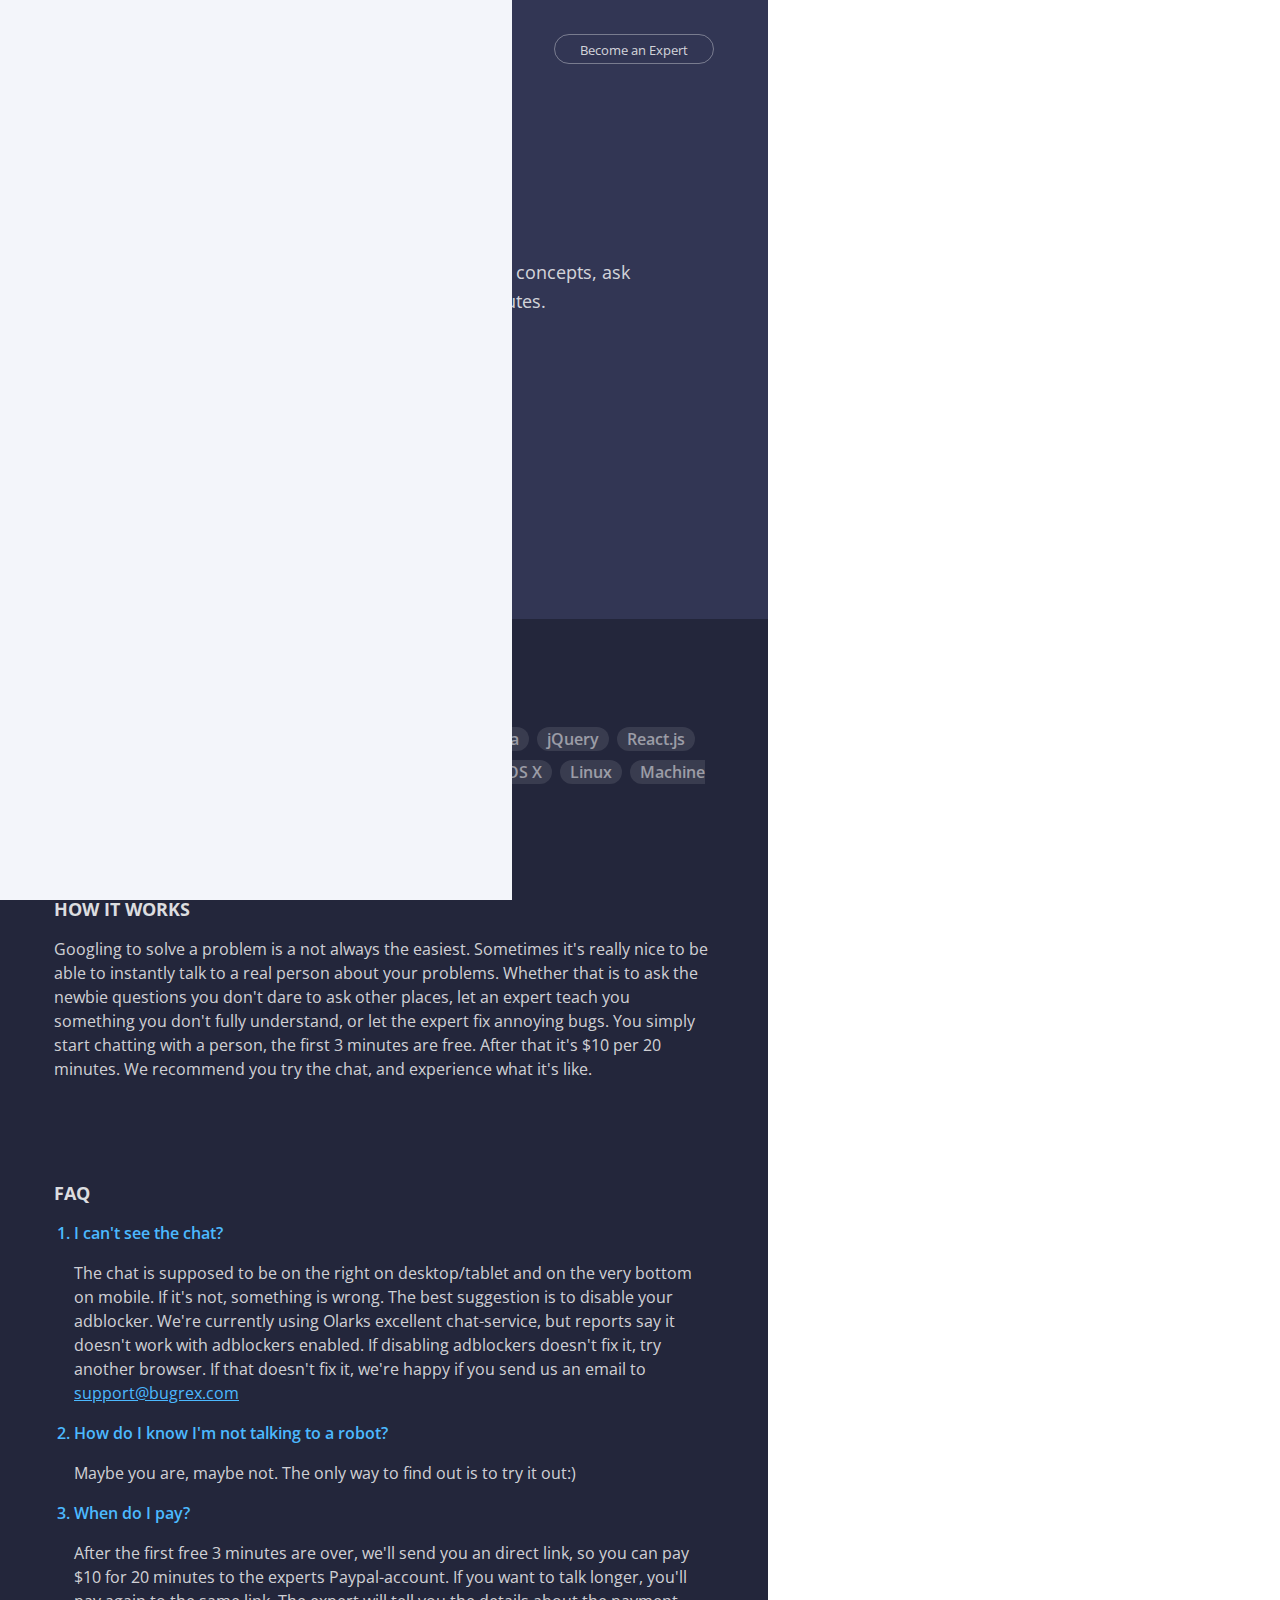
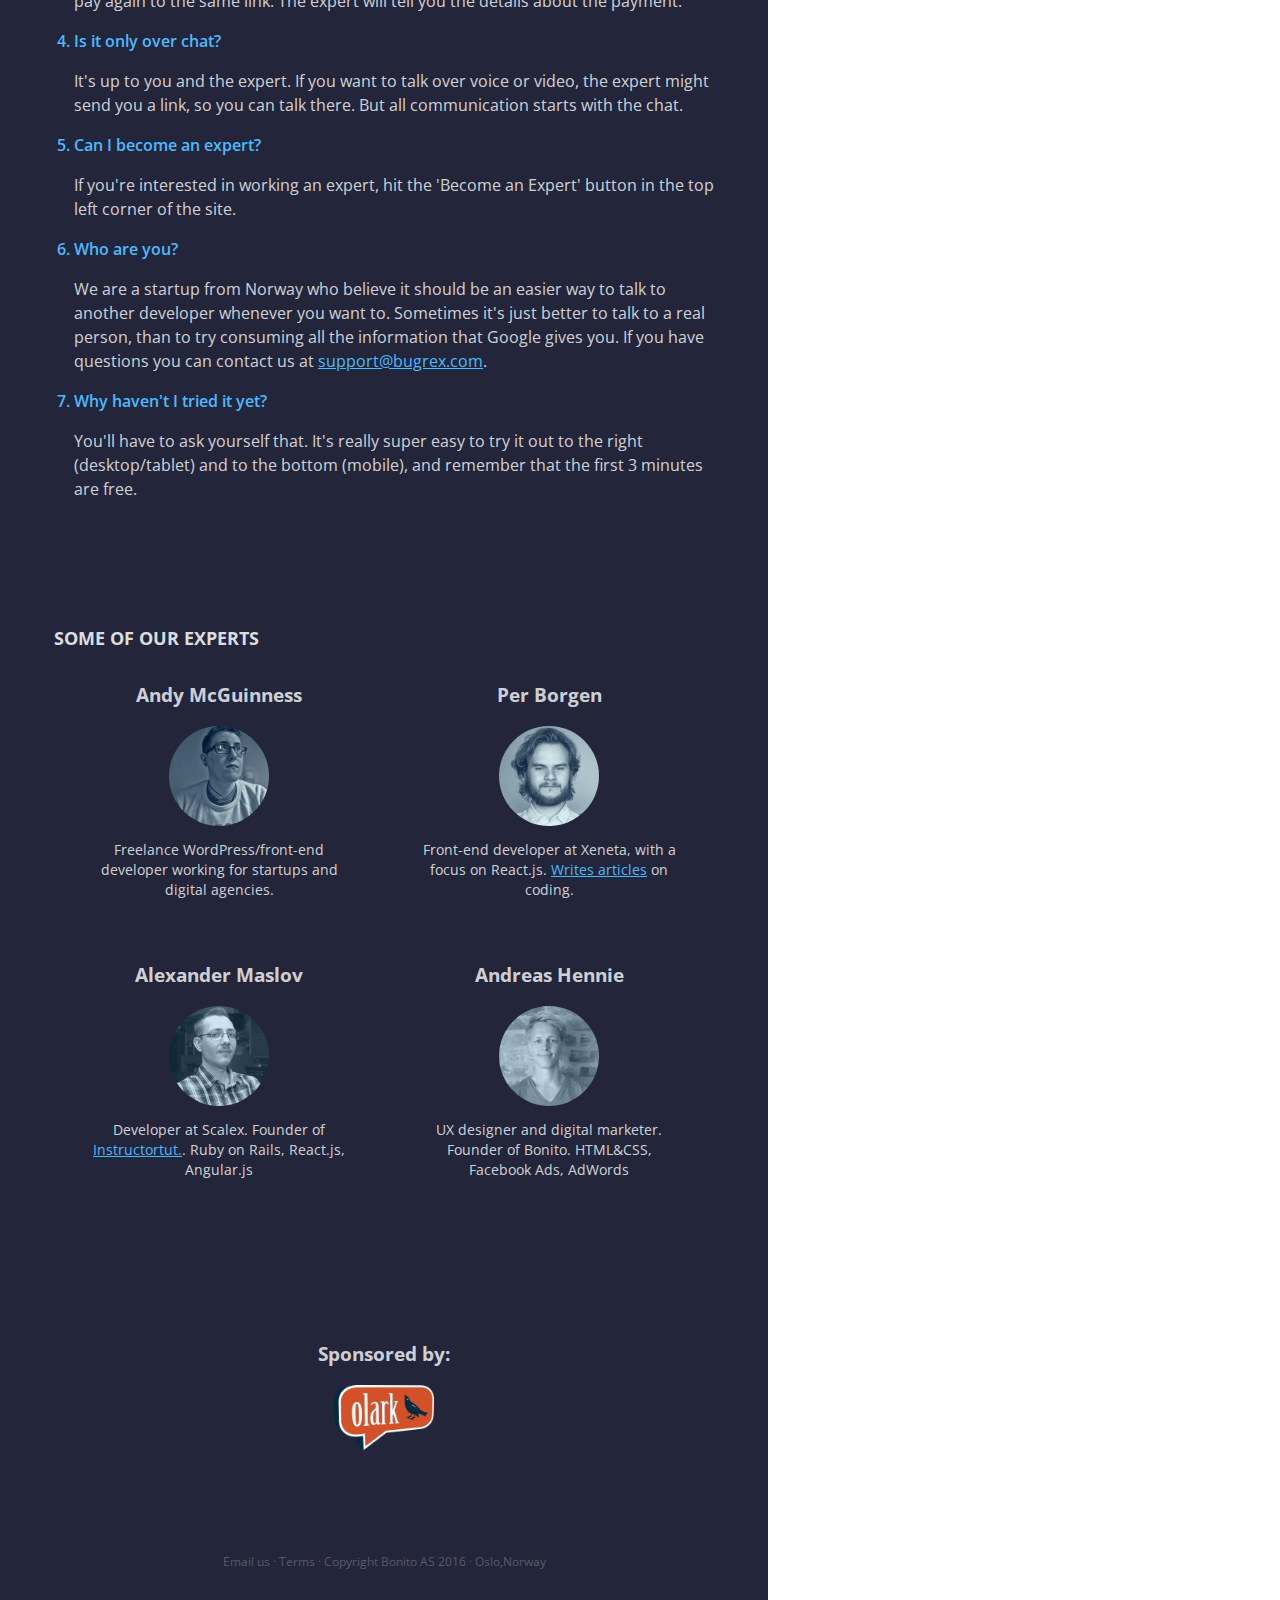
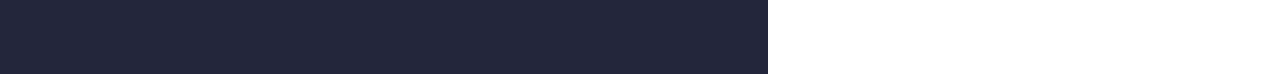
<file: index.html>
<!doctype html>
<html lang="en">
<head>
  <meta charset="utf-8">
  <title>BugRex: Fix HTML, CSS and JS bugs with live chat</title>
  <meta name="description" content="BugRex is where your bugs and software issues come to die. We instantly hook you up with someone who knows how to fix your issue, so that you can continue on with your project.">
  <meta name="viewport" content="width=device-width, initial-scale=1">
  <link rel="stylesheet" href="stylesheets/css/application.css">
  <link rel="shortcut icon" href="favicon.ico" type="image/x-icon">
  <link rel="icon" href="/images/favicon.ico" type="image/x-icon">
  <!-- begin olark code -->
<script data-cfasync="false" type='text/javascript'>/*<![CDATA[*/
window.olark||(function(c){var f=window,d=document,l=f.location.protocol=="https:"?"https:":"http:",z=c.name,r="load";var nt=function(){
f[z]=function(){
(a.s=a.s||[]).push(arguments)};var a=f[z]._={
},q=c.methods.length;while(q--){(function(n){f[z][n]=function(){
f[z]("call",n,arguments)}})(c.methods[q])}a.l=c.loader;a.i=nt;a.p={
0:+new Date};a.P=function(u){
a.p[u]=new Date-a.p[0]};function s(){
a.P(r);f[z](r)}f.addEventListener?f.addEventListener(r,s,false):f.attachEvent("on"+r,s);var ld=function(){function p(hd){
hd="head";return["<",hd,"></",hd,"><",i,' onl' + 'oad="var d=',g,";d.getElementsByTagName('head')[0].",j,"(d.",h,"('script')).",k,"='",l,"//",a.l,"'",'"',"></",i,">"].join("")}var i="body",m=d[i];if(!m){
return setTimeout(ld,100)}a.P(1);var j="appendChild",h="createElement",k="src",n=d[h]("div"),v=n[j](d[h](z)),b=d[h]("iframe"),g="document",e="domain",o;n.style.display="none";m.insertBefore(n,m.firstChild).id=z;b.frameBorder="0";b.id=z+"-loader";if(/MSIE[ ]+6/.test(navigator.userAgent)){
b.src="javascript:false"}b.allowTransparency="true";v[j](b);try{
b.contentWindow[g].open()}catch(w){
c[e]=d[e];o="javascript:var d="+g+".open();d.domain='"+d.domain+"';";b[k]=o+"void(0);"}try{
var t=b.contentWindow[g];t.write(p());t.close()}catch(x){
b[k]=o+'d.write("'+p().replace(/"/g,String.fromCharCode(92)+'"')+'");d.close();'}a.P(2)};ld()};nt()})({
loader: "static.olark.com/jsclient/loader0.js",name:"olark",methods:["configure","extend","declare","identify"]});
/* custom configuration goes here (www.olark.com/documentation) */
 olark.configure('box.inline', true);
olark.identify('2115-606-10-6991');/*]]>*/</script><noscript><a href="https://www.olark.com/site/2115-606-10-6991/contact" title="Contact us" target="_blank">Questions? Feedback?</a> powered by <a href="http://www.olark.com?welcome" title="Olark live chat software">Olark live chat software</a></noscript>

<!-- end olark code -->
  <script type="text/javascript">
    !function(){var analytics=window.analytics=window.analytics||[];if(!analytics.initialize)if(analytics.invoked)window.console&&console.error&&console.error("Segment snippet included twice.");else{analytics.invoked=!0;analytics.methods=["trackSubmit","trackClick","trackLink","trackForm","pageview","identify","reset","group","track","ready","alias","page","once","off","on"];analytics.factory=function(t){return function(){var e=Array.prototype.slice.call(arguments);e.unshift(t);analytics.push(e);return analytics}};for(var t=0;t<analytics.methods.length;t++){var e=analytics.methods[t];analytics[e]=analytics.factory(e)}analytics.load=function(t){var e=document.createElement("script");e.type="text/javascript";e.async=!0;e.src=("https:"===document.location.protocol?"https://":"http://")+"cdn.segment.com/analytics.js/v1/"+t+"/analytics.min.js";var n=document.getElementsByTagName("script")[0];n.parentNode.insertBefore(e,n)};analytics.SNIPPET_VERSION="3.1.0";
    analytics.load("bgwp8babW6uFBijHHAQt2dTy5ADz4dpq");
    analytics.page()
  }}();
</script>
</head>
<body>
  <div class="container-site">
    <div class="left">
      <div id="hero" class="left-content">
        <div class="nav">
          <img class="logo" src="images/logo2@2x.png">
          <a id="becomeexpert" href="https://bugrex.typeform.com/to/Rv5TvD" target="_blank">Become an Expert</a>
        </div>
        
        <div class="hero-content">
          <h1 class="headline">Talk to a developer right now</h1>
          <p class="tagline">Chat with a professional developer to understand new concepts, ask questions or fix annoying bugs. Pay $10 to get 20 minutes.</p>
          <p id="second-tagline" class="tagline"></p>

        </div>
      </div>
      <div class="faq-section">
        <div class="left-content">
          <h2>WHAT WE CAN HELP YOU WITH</h2>          
          <ul class="coding-icons">
            <li>HTML/CSS</li>
            <li>JavaScript</li>
            <li>PHP</li>
            <li>Ruby</li>
            <li>Python</li>
            <li>Java</li>
            <li>jQuery</li>
            <li>React.js</li>
            <li>Angular.js</li>
            <li>WordPress</li>
            <li>Squarespace</li>
            <li>Windows</li>
            <li>OS X</li>
            <li>Linux</li>
            <li>Machine Learning</li>
          </ul>
          <h2>HOW IT WORKS</h2>
          <p class="how-it-works-body">Googling to solve a problem is a not always the easiest. Sometimes it's really nice to be able to instantly talk to a real person about your problems. Whether that is to ask the newbie questions you don't dare to ask other places, let an expert teach you something you don't fully understand, or let the expert fix annoying bugs. You simply start chatting with a person, the first 3 minutes are free. After that it's $10 per 20 minutes. We recommend you try the chat, and experience what it's like.</p>
          <h2 id="faq">FAQ</h2>
          <ol>
            <li>I can't see the chat?</li>
            <p>The chat is supposed to be on the right on desktop/tablet and on the very bottom on mobile. If it's not, something is wrong. The best suggestion is to disable your adblocker. We're currently using Olarks excellent chat-service, but reports say it doesn't work with adblockers enabled. If disabling adblockers doesn't fix it, try another browser. If that doesn't fix it, we're happy if you send us an email to <a class="link" href="mailto:support@bugrex.com">support@bugrex.com</a></p>
            <li>How do I know I'm not talking to a robot?</li>
            <p>Maybe you are, maybe not. The only way to find out is to try it out:)</p>
            <li>When do I pay?</li>
            <p>After the first free 3 minutes are over, we'll send you an direct link, so you can pay $10 for 20 minutes to the experts Paypal-account. If you want to talk longer, you'll pay again to the same link. The expert will tell you the details about the payment.</p>
            <li>Is it only over chat?</li>
            <p>It's up to you and the expert. If you want to talk over voice or video, the expert might send you a link, so you can talk there. But all communication starts with the chat.</p>
            <li>Can I become an expert?</li>
            <p>If you're interested in working an expert, hit the 'Become an Expert' button in the top left corner of the site.</p>
            <li>Who are you?</li>
            <p>We are a startup from Norway who believe it should be an easier way to talk to another developer whenever you want to. Sometimes it's just better to talk to a real person, than to try consuming all the information that Google gives you. If you have questions you can contact us at <a class="link" href="mailto:support@bugrex.com">support@bugrex.com</a>.
              <li>Why haven't I tried it yet?</li>
              <p>You'll have to ask yourself that. It's really super easy to try it out to the right (desktop/tablet) and to the bottom (mobile), and remember that the first 3 minutes are free.<p>
              </ol>
              <div class="experts-section">
                <h2>SOME OF OUR EXPERTS</h2>
                <div class="th">
                <div class="expert">
                  <h3 class="expert-name">Andy McGuinness</h3>
                  <img class="expert-img" src="images/andyblue.jpg"/>
                  <p class="expert-text">Freelance WordPress/front-end developer working for startups and digital agencies.</p>
                </div>
                <div class="expert">
                  <h3 class="expert-name">Per Borgen</h3>
                  <img class="expert-img" src="images/perblue.jpg"/>
                  <p class="expert-text">Front-end developer at Xeneta, with a focus on React.js. <a class="link" href="https://medium.com/@oslokommuneper">Writes articles</a> on coding.</p>
                </div>
              </div>
                <div class="th">
                <div class="expert">
                  <h3 class="expert-name">Alexander Maslov</h3>
                  <img class="expert-img" src="images/alexanderblue.jpg"/>
                  <p class="expert-text">Developer at Scalex.</a> Founder of <a href="https://instructortut.ru/" class="link">Instructortut.</a>.</a> Ruby on Rails, React.js, Angular.js</p>
                </div>
                <div class="expert">
                  <h3 class="expert-name">Andreas Hennie</h3>
                  <img class="expert-img" src="images/andreasblue.jpg"/>
                  <p class="expert-text">UX designer and digital marketer. Founder of Bonito. HTML&CSS, Facebook Ads, AdWords</p>
                </div>
                </div>
              </div>
              <div class="partners">
                <h3 style="text-align:center;">Sponsored by:</h3>
               <a href="http://www.olark.com?utm_campaign=BugRex&utm_source=Partners"> <img style="width: 100px;display:block;margin:0 auto;"class="olark" src="images/olark.png"/>
               </a>
              </div>
              <div class="footer">
                <a href="mailto:support@bugrex.com">Email us</a> · <a href="/terms.html">Terms</a> ·
                Copyright Bonito AS 2016 · Oslo,Norway
              </div>
            </div>
          </div>
        </div>
        <div class="right">
          <div id="olark-box-container"></div>
        </div>

  <script>

setInterval(function(){
  var composing = document.getElementsByClassName('olark-composing-message');
  if (composing.length > 0){
    var objDiv = document.getElementById("habla_middle_wrapper_div");
      objDiv.scrollTop = objDiv.scrollHeight;
  }
}, 1000);

olark('api.chat.onMessageToOperator', function(event) {
    setTimeout(function(){
      var objDiv = document.getElementById("habla_middle_wrapper_div");
        objDiv.scrollTop = objDiv.scrollHeight;
    }, 50);
});

olark('api.chat.onMessageToVisitor', function(event) {
    setTimeout(function(){
      var objDiv = document.getElementById("habla_middle_wrapper_div");
        objDiv.scrollTop = objDiv.scrollHeight;
    }, 50);
});
    analytics.track('View Landing Page');
</script>
  
      </body>
      </html>
</file>
<file: stylesheets/css/application.css>
﻿/*! normalize.css v3.0.2 | MIT License | git.io/normalize */@import url(https://fonts.googleapis.com/css?family=Open+Sans:400,400italic,600);html{font-family:sans-serif;-ms-text-size-adjust:100%;-webkit-text-size-adjust:100%}body{margin:0}article,aside,details,figcaption,figure,footer,header,hgroup,main,menu,nav,section,summary{display:block}audio,canvas,progress,video{display:inline-block;vertical-align:baseline}audio:not([controls]){display:none;height:0}[hidden],template{display:none}a{background-color:transparent}a:active,a:hover{outline:0}abbr[title]{border-bottom:1px dotted}b,strong{font-weight:bold}dfn{font-style:italic}h1{font-size:2em;margin:0.67em 0}mark{background:#ff0;color:#000}small{font-size:80%}sub,sup{font-size:75%;line-height:0;position:relative;vertical-align:baseline}sup{top:-0.5em}sub{bottom:-0.25em}img{border:0}svg:not(:root){overflow:hidden}figure{margin:1em 40px}hr{-moz-box-sizing:content-box;box-sizing:content-box;height:0}pre{overflow:auto}code,kbd,pre,samp{font-family:monospace, monospace;font-size:1em}button,input,optgroup,select,textarea{color:inherit;font:inherit;margin:0}button{overflow:visible}button,select{text-transform:none}button,html input[type="button"],input[type="reset"],input[type="submit"]{-webkit-appearance:button;cursor:pointer}button[disabled],html input[disabled]{cursor:default}button::-moz-focus-inner,input::-moz-focus-inner{border:0;padding:0}input{line-height:normal}input[type="checkbox"],input[type="radio"]{box-sizing:border-box;padding:0}input[type="number"]::-webkit-inner-spin-button,input[type="number"]::-webkit-outer-spin-button{height:auto}input[type="search"]{-webkit-appearance:textfield;-moz-box-sizing:content-box;-webkit-box-sizing:content-box;box-sizing:content-box}input[type="search"]::-webkit-search-cancel-button,input[type="search"]::-webkit-search-decoration{-webkit-appearance:none}fieldset{border:1px solid #c0c0c0;margin:0 2px;padding:0.35em 0.625em 0.75em}legend{border:0;padding:0}textarea{overflow:auto}optgroup{font-weight:bold}table{border-collapse:collapse;border-spacing:0}td,th{padding:0}html{box-sizing:border-box;body:16px;line-height:24px}*,*:before,*:after{box-sizing:inherit}.hbl_txt_wrapper{width:98%;margin-left:1%}.container-site{display:block;font-family:'Open Sans', sans-serif;font-weight:400}@media (min-width: 700px){.container-site{display:flex}}.left{background:#323654;color:rgba(255,255,255,0.8)}@media (min-width: 700px){.left{width:50%}}@media (min-width: 1000px){.left{width:60%}}.right{height:100%;background:#f3f5fa !important}@media (min-width: 700px){.right{position:fixed;width:50%}}@media (min-width: 1000px){.right{width:40%}}.hero-content{margin-top:7vh}@media (min-width: 700px){.hero-content{margin-top:17vh}}@media (min-width: 1000px){.hero-content{height:40vh;margin-top:14vh}}.company-img{width:25%}.employers-section{width:100%}.left-content{max-width:700px;padding-right:20px;padding-left:20px;display:block;margin-left:auto;margin-right:auto}.nav{display:flex;justify-content:space-between;align-items:center;padding-top:30px}.logo{height:38px;width:158px}#becomeexpert{color:rgba(255,255,255,0.8);text-decoration:none;border:1px solid rgba(255,255,255,0.35);font-size:13px;text-align:center;padding-top:7px;padding-bottom:7px;border-radius:100px;line-height:16px;width:160px;height:30px}#becomeexpert:hover{border:1px solid rgba(255,255,255,0.4);color:#4cb9ff}#habla_offline_email_input{width:90%}#habla_name_input{width:90%}#habla_offline_body_input{width:90%}.headline{color:#4cb9ff;font-weight:400;font-size:26px;line-height:40px;letter-spacing:-0.5px}.tagline{font-size:16px;line-height:24px;color:rgba(255,255,255,0.8)}#second-tagline:after{content:"Try it out at the bottom. ↓"}ol{padding-left:20px}h2{font-size:18px;color:rgba(255,255,255,0.85)}li{color:#4cb9ff;font-weight:600}@media (min-width: 600px){.headline{font-size:33px;line-height:42px}.tagline{font-size:18px;line-height:29px}#second-tagline:after{content:"Try it out now. First 3 minutes are free. →"}#faq{margin-top:100px}}.coding-icons{margin-top:30px;padding:0;margin:0;margin-bottom:75px}.coding-icons li{padding:1px 10px;margin:0;list-style:none;display:inline;background-color:rgba(255,255,255,0.1);color:rgba(255,255,255,0.5);border-radius:12px;margin:0 2px;line-height:33px}.experts-section{overflow:hidden;margin-top:60px;background:#23263b;padding-top:50px;padding-bottom:100px}.expert{width:50%;display:table-cell;float:left;margin-bottom:30px}.expert-name{text-align:center}.expert-img{display:block;margin:0 auto;width:100px;border-radius:100%}.expert-text{text-align:center;padding:0 30px;font-size:14px;line-height:20px}#faq{margin-top:100px}.faq-section{margin-top:65px;background:#23263b;padding-top:50px;padding-bottom:100px}.footer{margin-top:100px;font-size:12px;text-align:center;color:rgba(255,255,255,0.25)}.footer a{color:rgba(255,255,255,0.25);text-decoration:none}.footer a:hover{text-decoration:underline}.link{color:#4cb9ff}#hbl_body_message,.habla_conversation_person2,#habla_pre_chat_div span,#habla_pre_chat_error_span span{color:#ce2672;font-weight:600;font-size:20px}#habla_conversation_text_span{font-size:20px !important}#habla_conversation_div{height:auto !important;padding-top:10%;font-size:20px;background:#f3f5fa}#habla_beta_container_do_not_rely_on_div_classes_or_names{background:#f3f5fa;height:100vh !important}#habla_topbar_div{background:rgba(0,0,0,0.1);height:50px;text-align:center;line-height:50px}#habla_chatform_form textarea{padding-top:10px}#habla_chatform_form textarea,#habla_chatform_form #habla_input_div{width:100%;height:100px !important}#habla_chatform_form #habla_wcsend_input{border:1px solid #dbdde2;padding-left:10px}#habla_chatform_form .hbl_txt_wrapper{width:98%}.hbl_txt_wrapper{width:94%}#habla_pre_chat_div{padding-top:50px}#habla_pre_chat_email_input{width:100% !important;height:50px !important;margin-top:50px;font-size:16px;font-weight:400;padding-top:10px;padding-left:10px;border-radius:2px;border:1px solid rgba(0,0,0,0.25);color:#333}#habla_pre_chat_submit_input{display:none !important;background:#4cb9ff;border:1px solid rgba(0,0,0,0.25);border-radius:3px;color:white;height:50px;width:250px;font-size:16px;font-weight:400}#habla_middle_div{height:100vh}#habla_middle_wrapper_div{height:calc( 100% - 162px );padding-left:20px;overflow:scroll !important}#habla_wcsend_input{border:none;border-top:1px solid rgba(0,0,0,0.25)}#habla_window_div{margin:0 !important}.olark_avatar{border-radius:100%}
</file>
